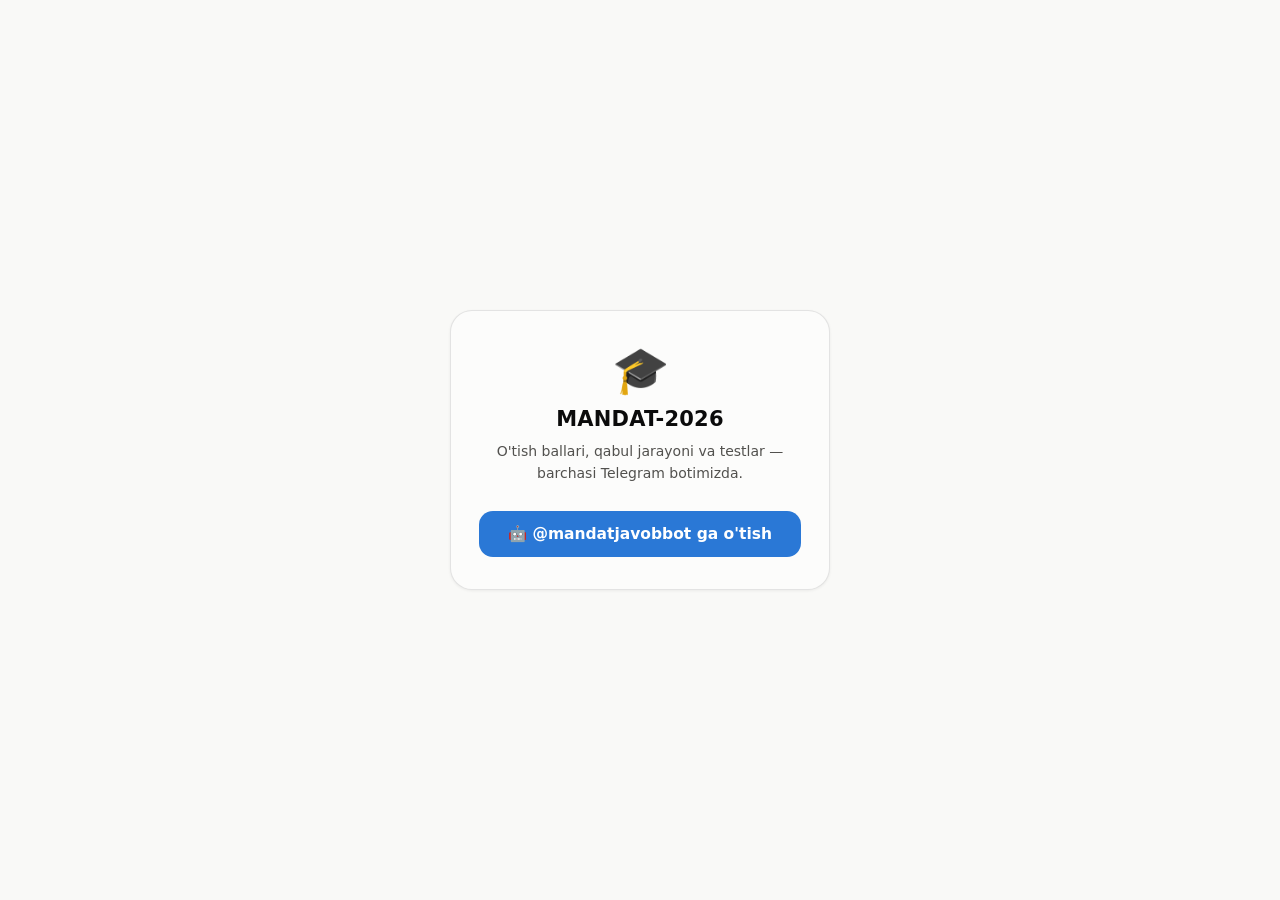
<file: webapp/landing/index.html>
<!DOCTYPE html>
<html lang="uz">
<head>
<meta charset="UTF-8">
<meta name="viewport" content="width=device-width, initial-scale=1">
<meta name="theme-color" content="#f9f9f7">
<title>MANDAT-2026</title>
<style>
  :root {
    color-scheme: light;
    --page: #f9f9f7;
    --card: #fcfcfb;
    --ink: #0b0b0b;
    --ink-2: #52514e;
    --ring: rgba(11, 11, 11, 0.10);
    --accent: #2a78d6;
    --shadow: 0 1px 3px rgba(11, 11, 11, 0.06);
  }
  @media (prefers-color-scheme: dark) {
    :root {
      color-scheme: dark;
      --page: #0d0d0d;
      --card: #1a1a19;
      --ink: #ffffff;
      --ink-2: #c3c2b7;
      --ring: rgba(255, 255, 255, 0.10);
      --accent: #3987e5;
      --shadow: none;
    }
  }
  * { margin: 0; padding: 0; box-sizing: border-box; }
  html, body {
    height: 100%;
    background: var(--page);
  }
  body {
    font-family: system-ui, -apple-system, "Segoe UI", sans-serif;
    color: var(--ink);
    display: flex;
    align-items: center;
    justify-content: center;
    padding: 24px;
  }
  .card {
    width: 100%;
    max-width: 380px;
    background: var(--card);
    border: 1px solid var(--ring);
    border-radius: 22px;
    box-shadow: var(--shadow);
    padding: 36px 28px 32px;
    text-align: center;
  }
  .emoji { font-size: 46px; line-height: 1; margin-bottom: 14px; }
  h1 { font-size: 21px; font-weight: 800; letter-spacing: 0.01em; }
  p {
    font-size: 14px;
    color: var(--ink-2);
    line-height: 1.55;
    margin: 10px 0 26px;
  }
  a.btn {
    display: flex;
    align-items: center;
    justify-content: center;
    gap: 8px;
    text-decoration: none;
    background: var(--accent);
    color: #fff;
    font-size: 15.5px;
    font-weight: 700;
    padding: 14px 18px;
    border-radius: 14px;
    -webkit-tap-highlight-color: transparent;
  }
  a.btn:active { opacity: 0.85; }
</style>
</head>
<body>
  <div class="card">
    <div class="emoji">🎓</div>
    <h1>MANDAT-2026</h1>
    <p>O'tish ballari, qabul jarayoni va testlar — barchasi Telegram botimizda.</p>
    <a class="btn" href="https://t.me/mandatjavobbot">🤖 @mandatjavobbot ga o'tish</a>
  </div>
</body>
</html>
</file>
